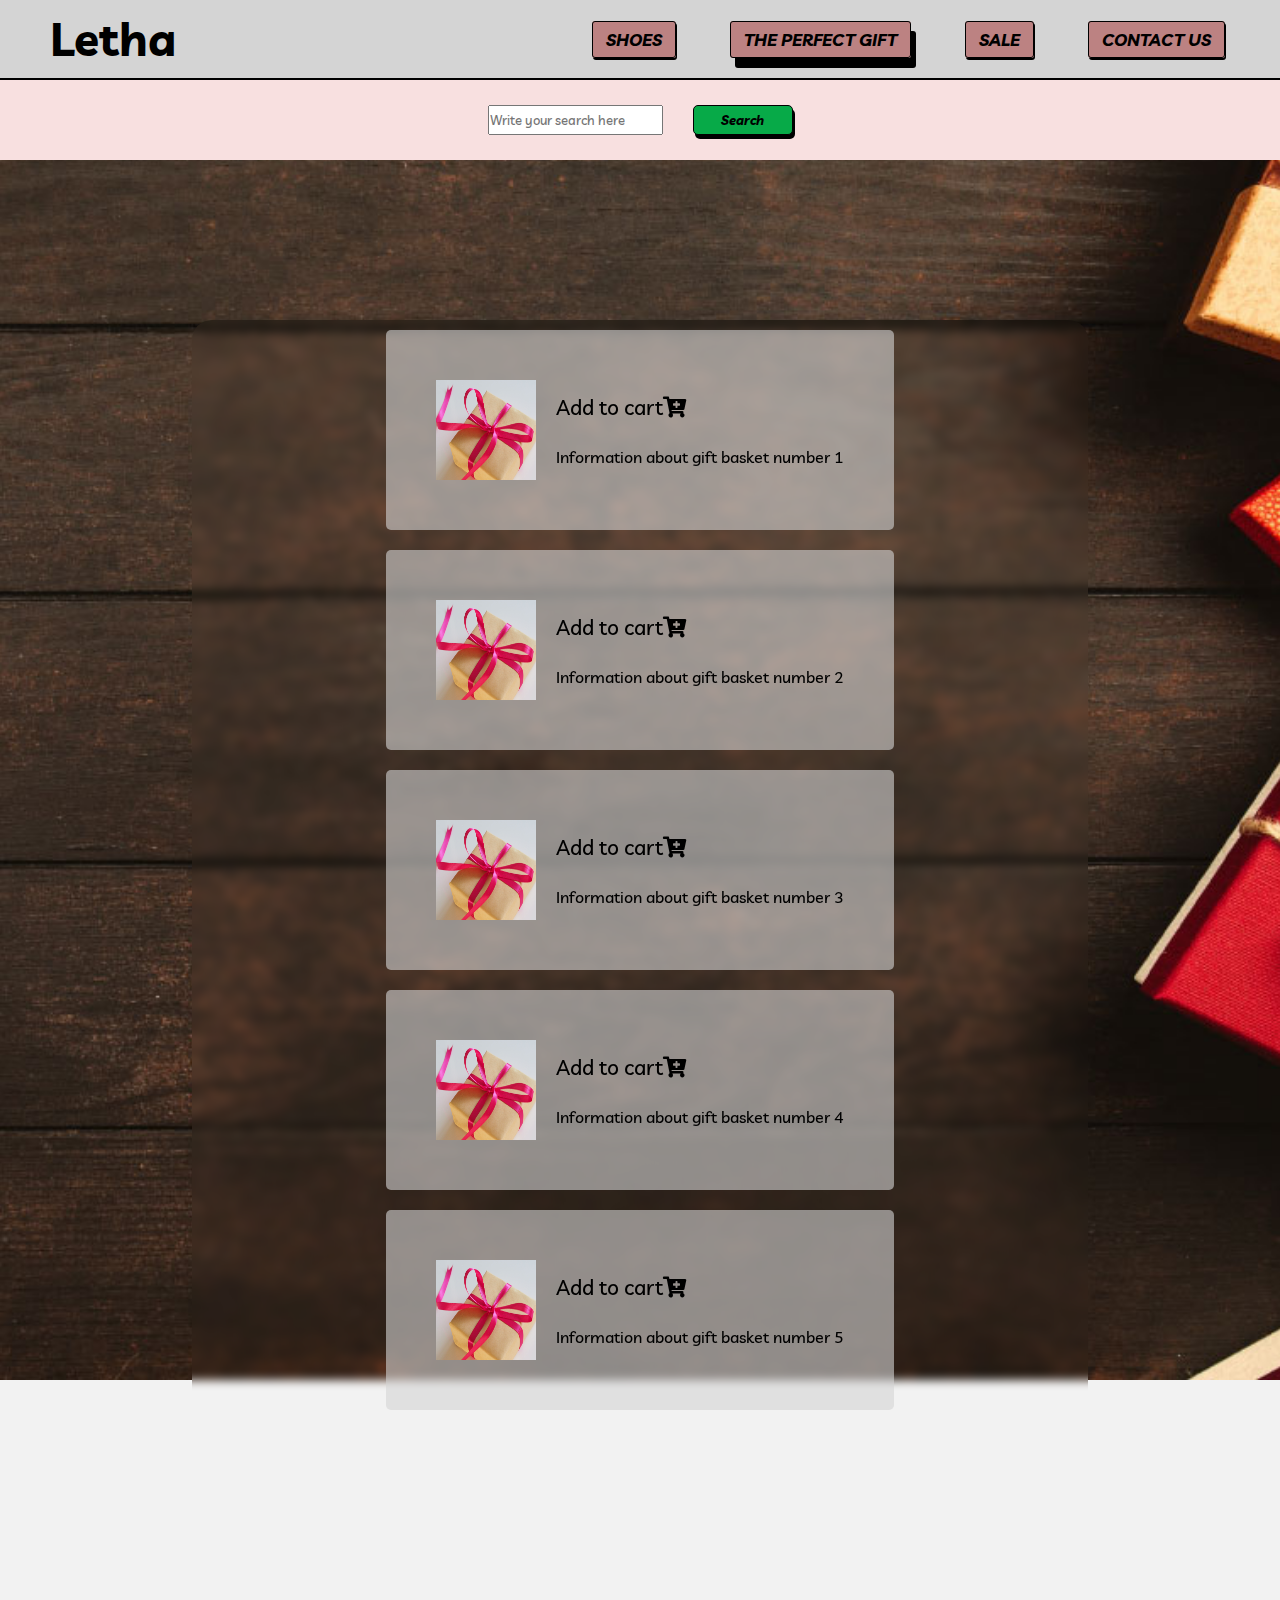
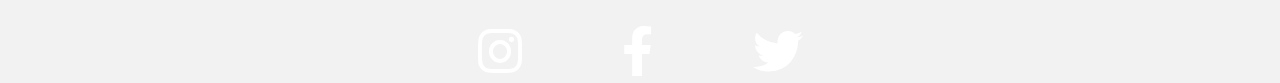
<file: gifts.html>
<!DOCTYPE html>
<html lang="en">
<head>
    <meta charset="UTF-8">
    <meta name="viewport" content="width=device-width, initial-scale=1.0">
    <title>The perfect gift</title>
    <link href="style.css" rel="stylesheet">
    <link href="fontawesome/all.css" rel="stylesheet">
    <title>The Perfect gift</title>
</head>
<body>
    <nav>
        <input type="checkbox" id="check">
        <label for="check" class="checkbtn">
            Meny<i class="fas fa-bars"></i>
        </label>
        <a class="logo" href="index.html">Letha</a>
        <ul>
            <li><a href="shoes.html">Shoes</a></li>
            <li><a href="gifts.html" class="active">The Perfect Gift</a></li>
            <li><a href="sale.html">Sale</a></li>
            <li><a href="contact.html">Contact Us</a></li>
        </ul>
    </nav>  
    <div class="backgroundImgGift">
        <div class="searchBox">
            <div class="search-input">
                <input type="text" class="textArea" placeholder="Write your search here">
                <input type="submit" class="submit" value="Search">
            </div>
        </div>
        <div class="giftBaskets">
            <div class="gift">
                <img src="images/gift.jpg" width="100px" height="100px">
                <div class="gift-flex">
                    <a href="">Add to cart<i class="fas fa-cart-plus"></i></a>
                    <p>Information about gift basket number 1</p>
                </div>
            </div>
            <div class="gift">
                <img src="images/gift.jpg" width="100px" height="100px">
                <div class="gift-flex">
                    <a href="">Add to cart<i class="fas fa-cart-plus"></i></a>
                    <p>Information about gift basket number 2</p>
                </div>
            </div>
            <div class="gift">
                <img src="images/gift.jpg" width="100px" height="100px">
                <div class="gift-flex">
                    <a href="">Add to cart<i class="fas fa-cart-plus"></i></a>
                    <p>Information about gift basket number 3</p>
                </div>
            </div>
            <div class="gift">
                <img src="images/gift.jpg" width="100px" height="100px">
                <div class="gift-flex">
                    <a href="">Add to cart<i class="fas fa-cart-plus"></i></a>
                    <p>Information about gift basket number 4</p>
                </div>
            </div>
            <div class="gift">
                <img src="images/gift.jpg" width="100px" height="100px">
                <div class="gift-flex">
                    <a href="">Add to cart<i class="fas fa-cart-plus"></i></a>
                    <p>Information about gift basket number 5</p>
                </div>
            </div>
        </div>
        <footer class="footerGifts">
            <a href="#" class="instagram"><i class="fab fa-instagram"></i></a>
            <a href="#" class="facebook"><i class="fab fa-facebook-f"></i></a>
            <a href="#" class="twitter"><i class="fab fa-twitter"></i></a>
        </footer>
    </div>
    <script src="javascript/script.js"></script>
    <script src="javascript/gifts.js"></script>
</body>
</html>
</file>
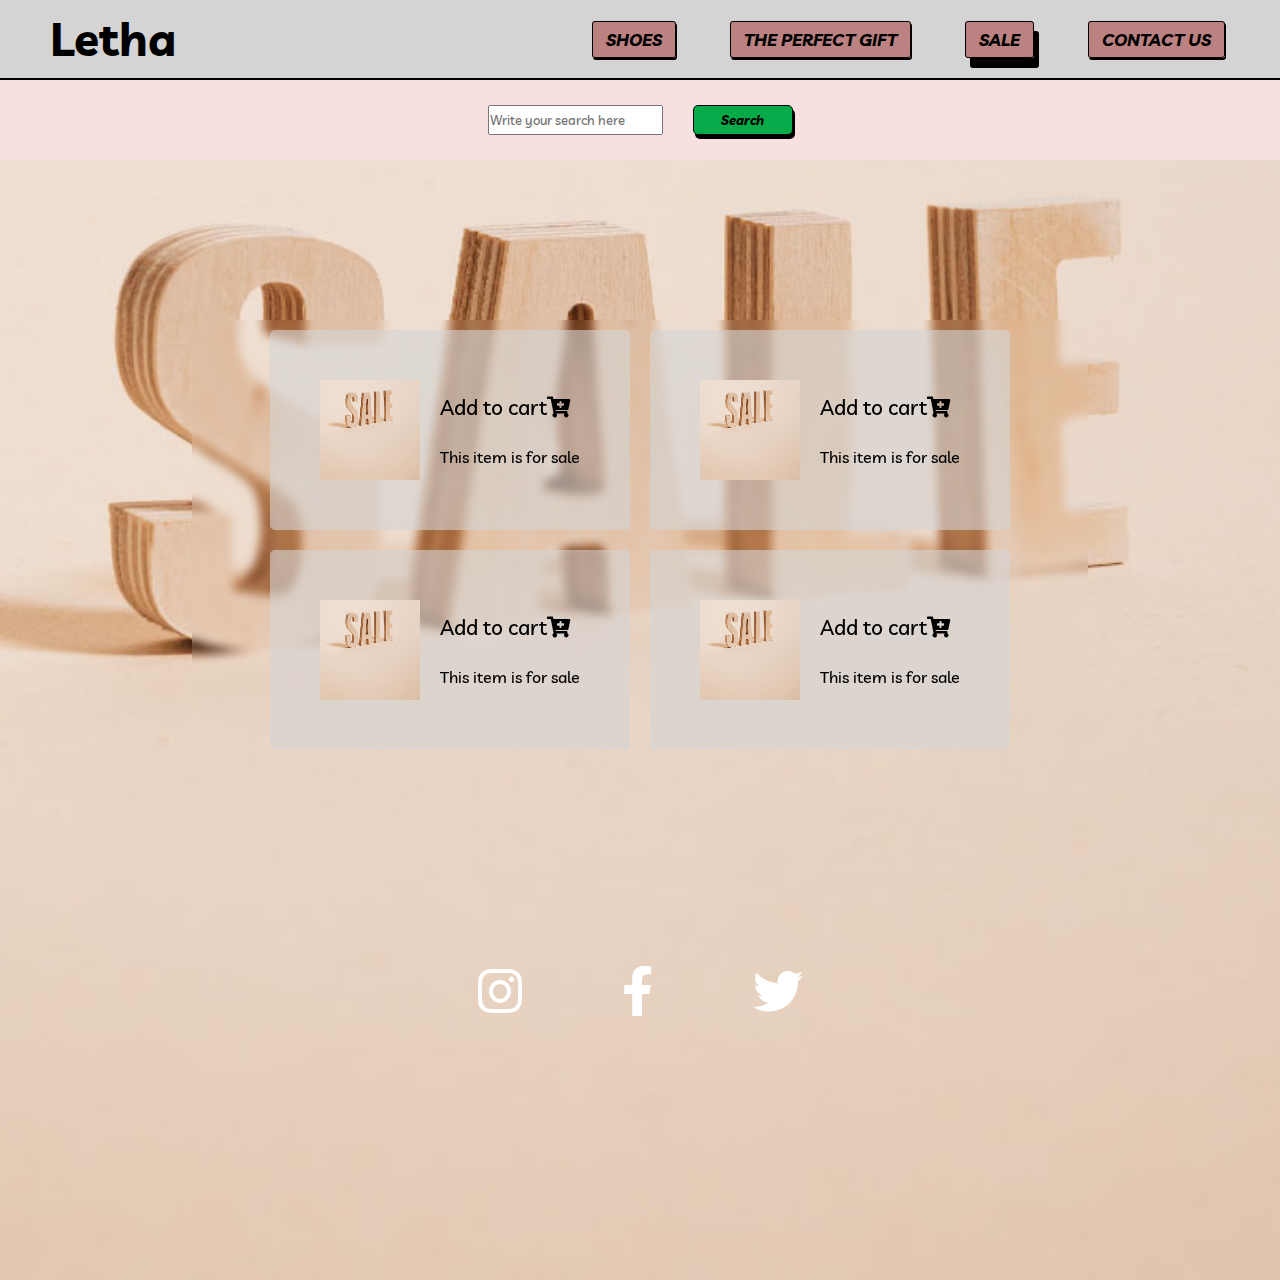
<file: sale.html>
<!DOCTYPE html>
<html lang="en">
<head>
    <meta charset="UTF-8">
    <meta name="viewport" content="width=device-width, initial-scale=1.0">
    <title>The perfect gift</title>
    <link href="style.css" rel="stylesheet">
    <link href="fontawesome/all.css" rel="stylesheet">
    <title>The Perfect gift</title>
</head>
<body>
    <nav>
        <input type="checkbox" id="check">
        <label for="check" class="checkbtn">
            Meny<i class="fas fa-bars"></i>
        </label>
        <a class="logo" href="index.html">Letha</a>
        <ul>
            <li><a href="shoes.html">Shoes</a></li>
            <li><a href="gifts.html">The Perfect Gift</a></li>
            <li><a href="sale.html" class="active">Sale</a></li>
            <li><a href="contact.html">Contact Us</a></li>
        </ul>
    </nav>
    <div class="backgroundImgSale">
        <div class="searchBox">
            <div class="search-input">
                <input type="text" class="textArea" placeholder="Write your search here">
                <input type="submit" class="submit" value="Search">
            </div>
        </div>
        <div class="sale">
           
                <div class="sale-items">
                    <img src="images/salev2.jpg" alt="Picture of shoe number 1 for sale" width="100px" height="100px">
                    <div class="inline-flex">
                        <a href="">Add to cart<i class="fas fa-cart-plus"></i></a>
                        <p>This item is for sale</p>
                    </div>
                </div>
            
            
                <div class="sale-items">
                    <img src="images/salev2.jpg" alt="Picture of shoe number 2 for sale" width="100px" height="100px">
                    <div class="inline-flex">
                        <a href="">Add to cart<i class="fas fa-cart-plus"></i></a>
                        <p>This item is for sale</p>
                    </div>
                </div>
            
            
            
                <div class="sale-items">
                    <img src="images/salev2.jpg" alt="Picture of shoe number 3 for sale" width="100px" height="100px">
                    <div class="inline-flex">
                        <a href="">Add to cart<i class="fas fa-cart-plus"></i></a>
                        <p>This item is for sale</p>
                    </div>
                </div>
            
            
                <div class="sale-items">
                    <img src="images/salev2.jpg" alt="Picture of shoe number 4 for sale"width="100px" height="100px">
                    <div class="inline-flex">
                        <a href="">Add to cart<i class="fas fa-cart-plus"></i></a>
                        <p>This item is for sale</p>
                    </div>
                </div>
            
        </div>
        <footer class="footerSale">
            <a href="#" class="instagram"><i class="fab fa-instagram"></i></a>
            <a href="#" class="facebook"><i class="fab fa-facebook-f"></i></a>
            <a href="#" class="twitter"><i class="fab fa-twitter"></i></a>
        </footer>
    </div>
    <script src="javascript/script.js"></script>
    <script src="javascript/sale.js"></script>
</body>
</html>
</file>
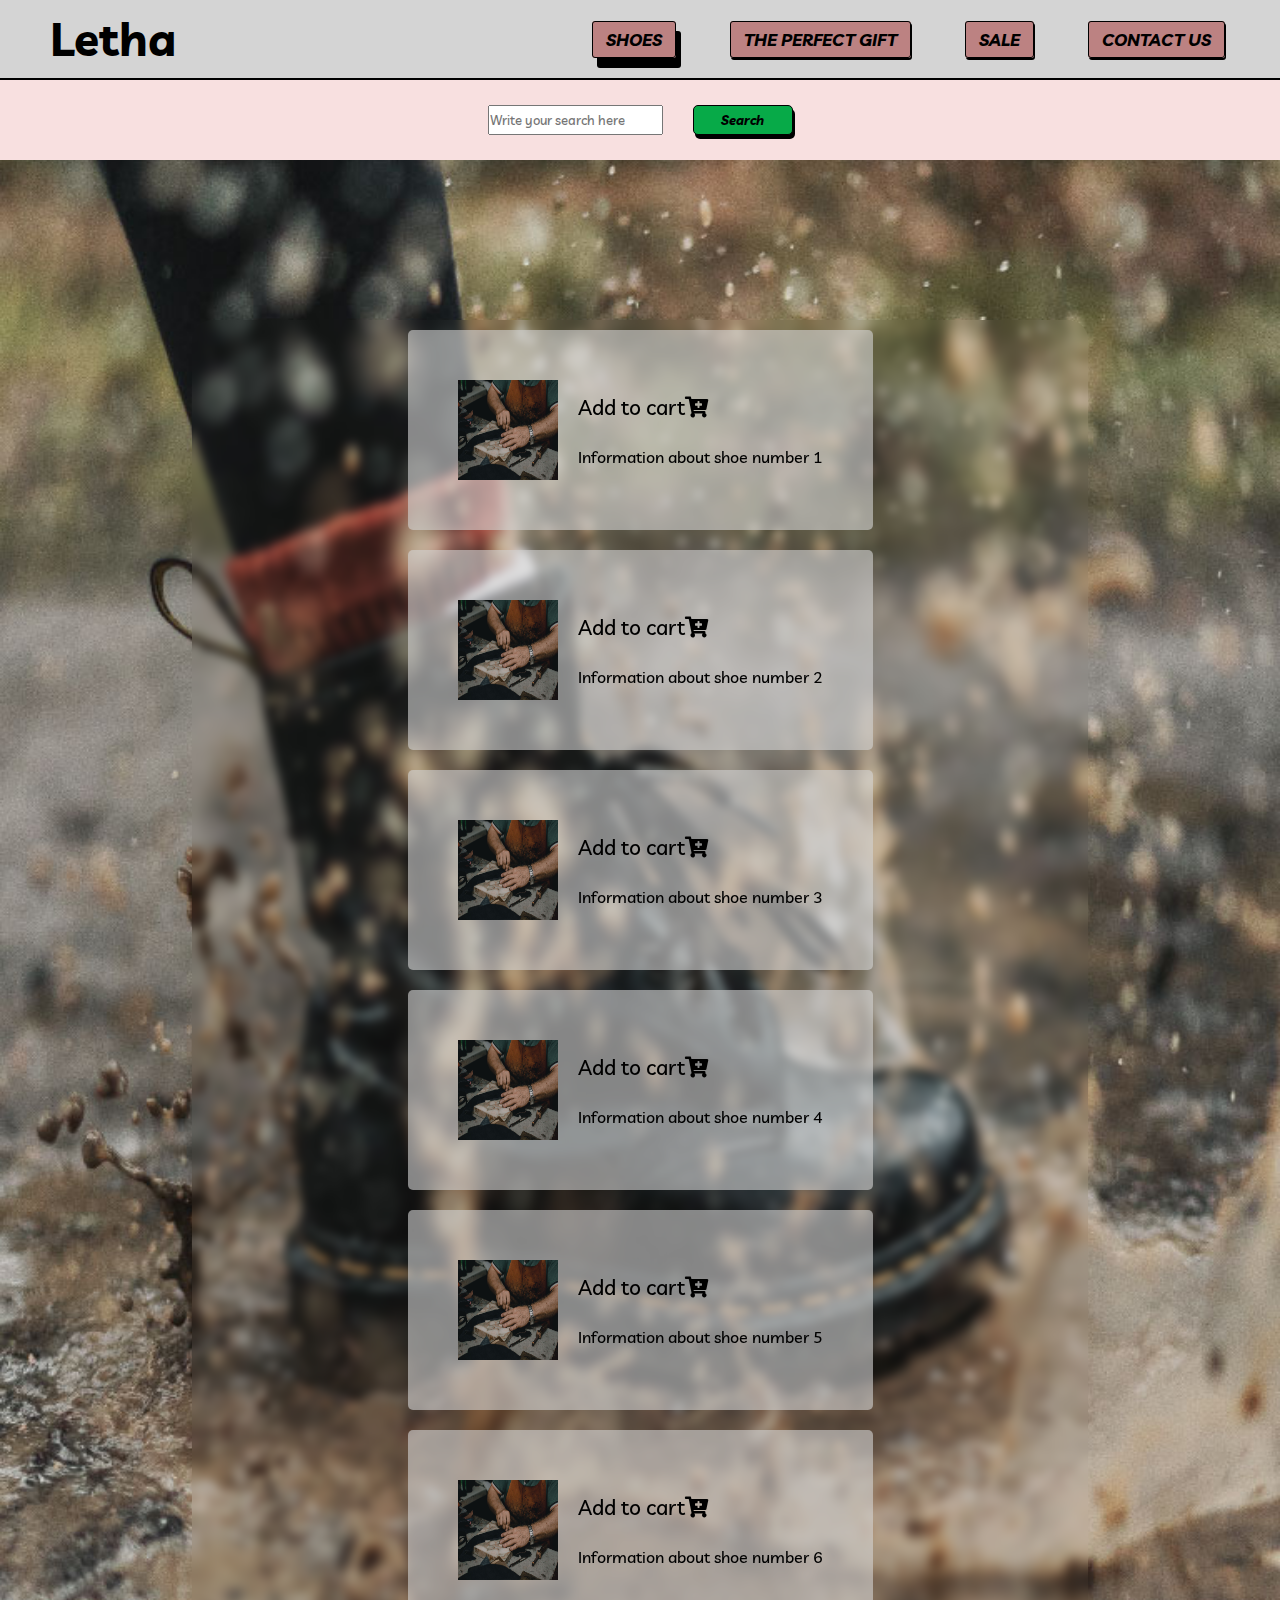
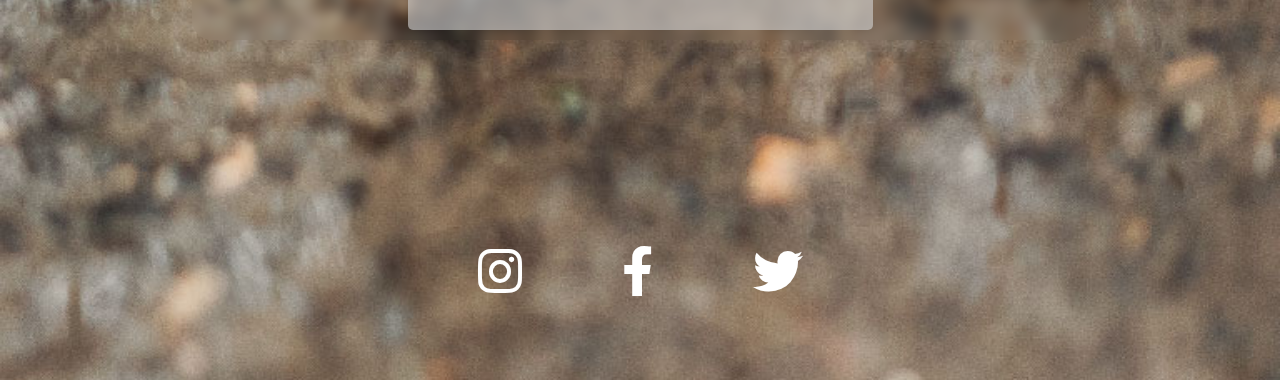
<file: shoes.html>
<!DOCTYPE html>
<html lang="en">
<head>
    <meta charset="UTF-8">
    <meta name="viewport" content="width=device-width, initial-scale=1.0">
    <link href="style.css" rel="stylesheet">
    <link href="fontawesome/all.css" rel="stylesheet">
    <title>Letha Homepage</title>
</head>
<body>
    <nav>
        <input type="checkbox" id="check">
        <label for="check" class="checkbtn">
            Meny<i class="fas fa-bars"></i>
        </label>
        <a class="logo" href="index.html">Letha</a>
        <ul>
            <li><a href="shoes.html" class="active">Shoes</a></li>
            <li><a href="gifts.html">The Perfect Gift</a></li>
            <li><a href="sale.html">Sale</a></li>
            <li><a href="contact.html">Contact Us</a></li>
        </ul>
    </nav>
    <div class="backgroundImgShoes">
        <div class="searchBox">
            <div class="search-input">
                <input type="text" class="textArea" placeholder="Write your search here">
                <input type="submit" class="submit" value="Search">
            </div>
        </div>
        <div class="stock">
            <div class="shoe">
                <img src="images/pexels-ekrulila-3084342v2.jpg" width="100px" height="100px">
                <div class="inline-flex">
                    <a href="">Add to cart<i class="fas fa-cart-plus"></i></a>
                    <p>Information about shoe number 1</p>
                </div>
            </div>
            <div class="shoe">
                <img src="images/pexels-ekrulila-3084342v2.jpg" width="100px" height="100px">
                <div class="inline-flex">
                    <a href="">Add to cart<i class="fas fa-cart-plus"></i></a>
                    <p>Information about shoe number 2</p>
                </div>
            </div>
            <div class="shoe">
                <img src="images/pexels-ekrulila-3084342v2.jpg" width="100px" height="100px">
                <div class="inline-flex">
                    <a href="">Add to cart<i class="fas fa-cart-plus"></i></a>
                    <p>Information about shoe number 3</p>
                </div>
            </div>
            <div class="shoe">
                <img src="images/pexels-ekrulila-3084342v2.jpg" width="100px" height="100px">
                <div class="inline-flex">
                    <a href="">Add to cart<i class="fas fa-cart-plus"></i></a>
                    <p>Information about shoe number 4</p>
                </div>
            </div>
            <div class="shoe">
                <img src="images/pexels-ekrulila-3084342v2.jpg" width="100px" height="100px">
                <div class="inline-flex">
                    <a href="">Add to cart<i class="fas fa-cart-plus"></i></a>
                    <p>Information about shoe number 5</p>
                </div>
            </div>
            <div class="shoe">
                <img src="images/pexels-ekrulila-3084342v2.jpg" width="100px" height="100px">
                <div class="inline-flex">
                    <a href="">Add to cart<i class="fas fa-cart-plus"></i></a>
                    <p>Information about shoe number 6</p>
                </div>
            </div>
        </div>
        <footer class="footerShoes">
            <a href="#" class="instagram"><i class="fab fa-instagram"></i></a>
            <a href="#" class="facebook"><i class="fab fa-facebook-f"></i></a>
            <a href="#" class="twitter"><i class="fab fa-twitter"></i></a>
        </footer>
    </div>
    <script src="javascript/script.js"></script>
    <script src="javascript/shoes.js"></script>
    </body>
    </html>
</file>
<file: style.css>
* {
	box-sizing: border-box;
	margin: 0 0;
	padding: 0 0;
	text-decoration: none;
}

@font-face {
	font-family: livvic;
	src: url("/fonts/Livvic/Livvic-Regular.ttf");
}

@font-face {
	font-family: livvicBold;
	src: url("/fonts/Livvic/Livvic-Bold.ttf");
}

@font-face {
	font-family: livvicBoldItalic;
	src: url("/fonts/Livvic/Livvic-BoldItalic.ttf");
}

@font-face {
	font-family: livvicMedium;
	src: url("fonts/Livvic/Livvic-Medium.ttf");
}

body {
	font-family: livvicMedium;
	background: #f2f2f2;
	height: 100%;
}

/*NAVBAR*/

nav {
	background-color: #d4d4d4;
	border-bottom: solid 2px;
	width: 100%;
	height: 80px;
}

.logo {
	float: left;
	margin-left: 50px;
	margin-top: 10px;
	color: white;
	font-family: livvicBold;
	font-size: 46px;
}
span {
	transition: all 3s ease;
}
span.text-animation {
	color: black;
}

nav ul {
	float: right;
	margin-right: 50px;
}

nav ul li {
	display: inline-block;
	line-height: 80px;
	margin: 0 5px;
}

nav ul li a {
	font-family: livvicBoldItalic, sans-serif;
	color: black;
	background: #bc8282;
	font-size: 17px;
	padding: 7px 13px;
	border-radius: 3px;
	text-transform: uppercase;
	margin-left: 40px;
	border: 1px solid black;
	box-shadow: 1px 2px black;
}

a.active,
li a:hover {
	border: 1px solid black;
	transition: 0.5s;
	color: black;
	box-shadow: 5px 10px black;
}

/*Menu icon*/

#check {
	display: none;
}

.checkbtn {
	float: right;
	margin-right: 40px;
	cursor: pointer;
	margin-top: 30px;
	text-transform: uppercase;
	display: none;
}

/*BackgroundIMG*/

.backgroundImg {
	background-image: url("/images/pexels-ekrulila-3084342v2.jpg");
	min-height: 900px;
	background-position: center;
	background-repeat: no-repeat;
	background-size: cover;
}

.backgroundImgShoes {
	background-image: url("/images/ShoesSite.jpg");
	height: 1300px;
	background-position: center;
	background-repeat: no-repeat;
	background-size: cover;
}

.backgroundImgGift {
	background-image: url("images/presents.jpg");
	height: 1200px;
	background-position: center;
	background-repeat: no-repeat;
	background-size: cover;
}

.backgroundImgSale {
	background-image: url("images/salev2.jpg");
	height: 1200px;
	background-position: center;
	background-repeat: no-repeat;
	background-size: cover;
}

.backgroundImgContact {
	background-image: url("images/adam-solomon-WHUDOzd5IYU-unsplashv2.jpg");
	height: 1000px;
	background-position: center;
	background-repeat: no-repeat;
	background-size: cover;
}

/*contact page*/

.form-error {
	display: none;
	color: red;
	font-size: 0.8rem;
	margin-top: 0.3rem;
}
.contact-form {
	display: flex;
	flex-direction: column;
	justify-content: center;
	align-items: center;
	margin-top: 60px;
	animation: 1s ease-in form-glide forwards;
	position: relative;
}
@keyframes form-glide {
	0% {
		top: -1000px;
	}
	100% {
		top: 0px;
	}
}
form {
	max-width: 500px;
	padding: 50px;
	background: rgba(255, 255, 255, 0.808);
	box-shadow: 5px 1px 5px 5px white;
}
.input-container {
	position: relative;
}
.label {
	display: block;
	margin-top: 1.4rem;
	width: 100%;
	font-size: 16px;
}
.input {
	width: 100%;
	height: 50px;
	border: 1px solid black;
	background: white;
}
.text-box {
	width: 100%;
	height: 200px;
	resize: none;
	background: white;
	border: 1px solid black;
}
.submit-container {
	overflow: hidden;
	position: relative;
	max-width: 200px;
	border-radius: 20px;
}
.submit-btn {
	z-index: 1;
	position: relative;
	height: 100%;
	width: 100%;
	color: black;
	background: none;
	border: 0px;
	font-family: LivvicBoldItalic;
	padding: 10px;
}
.submit-background {
	background: rgb(146, 58, 180);
	background: linear-gradient(
		90deg,
		rgba(146, 58, 180, 1) 0%,
		rgba(253, 43, 29, 1) 50%,
		rgba(252, 176, 69, 1) 100%
	);
	height: 400px;
	width: 400px;
	position: absolute;
	top: 0px;
	animation: changeColor 4s linear alternate infinite;
}
@keyframes changeColor {
	0% {
		left: 0px;
		top: 0px;
	}
	100% {
		top: -200px;
		left: -200px;
	}
}
.submit-btn:hover {
	text-decoration: underline;
	cursor: pointer;
}
/*Shoes site and gift site*/
.stock {
	opacity: 0;
}
.show-stock {
	opacity: 1;
	transition: 1s ease;
}
.giftBaskets {
	transform: translateX(-1800px);
}
.giftbaskets-appear {
	transform: translateX(0px);
	transition: 1s ease;
}
.sale {
	transform: translateY(-1500px);
}
.show-sale {
	transform: translateY(0px);
	transition: 1s ease;
}
.button-container {
	opacity: 0;
}
.show-button-container {
	opacity: 1;
	transition: 1s ease;
}
.stock,
.giftBaskets,
.sale {
	width: 70%;
	margin: 200px auto;
	backdrop-filter: blur(5px);
	display: flex;
	justify-content: center;
	flex-wrap: wrap;
	border-radius: 20px;
}
.shoe,
.gift,
.sale-items {
	display: flex;
	flex-direction: row;
	padding: 50px 50px;
	background: hsla(0, 0%, 83%, 0.603);
	margin: 10px 10px;
	border-radius: 5px;
}
.inline-flex,
.gift-flex {
	display: flex;
	flex-direction: column;
	justify-content: space-around;
	padding-left: 20px;
}

.inline-flex a,
.gift-flex a {
	color: black;
	font-size: 1.3rem;
}
.inline-flex a:hover,
.gift-flex a:hover {
	font-size: 1.5rem;
	transition: 0.3s;
	text-decoration: underline;
}

.footerShoes,
.footerSale {
	font-size: 50px;
	color: white;
	bottom: 0px;
	position: relative;
}
.footerGifts {
	font-size: 50px;
	color: white;
	bottom: 0px;
	position: relative;
}

/* Search box*/

.searchBox {
	display: flex;
	justify-content: center;
	height: 40px;
}
.search-input {
	background: #f8e0e0;
	width: 100%;
	height: 80px;
	display: flex;
	justify-content: center;
}
.textArea {
	height: 30px;
	margin-top: 25px;
	font-family: livvicMedium;
}
.submit {
	width: 100px;
	height: 30px;
	margin-left: 30px;
	background: #07aa48;
	border-radius: 5px;
	border: 1px solid black;
	margin-top: 25px;
	box-shadow: 2px 4px black;
	font-family: livvicBoldItalic;
}
.submit:hover {
	box-shadow: 4px 8px black;
	transition: 0.5s;
	cursor: pointer;
}

/* info main page*/
.info {
	margin-top: 200px;
	height: 200px;
	width: 100%;
	backdrop-filter: blur(5px);
	color: white;
	display: flex;
	flex-direction: column;
	justify-content: center;
	align-items: center;
	font-size: 2rem;
}

.info h2 p {
	margin-bottom: 10px;
}
/*Button homepage*/
.button-container {
	position: relative;
	overflow: hidden;
	width: 300px;
	height: 100px;
	border-radius: 40px;
	margin: 0 auto;
}
.button-container button {
	width: 100%;
	height: 100%;
	border: none;
	position: relative;
	z-index: 100;
	background: none;
	color: #fff;
	border-radius: 40px;
	font-size: 32px;
	font-family: LivvicBoldItalic;
	text-transform: uppercase;
}
.button-container button:hover {
	text-decoration: underline;
	cursor: pointer;
}
.button-background {
	background: rgb(146, 58, 180);
	background: linear-gradient(
		90deg,
		rgba(146, 58, 180, 1) 0%,
		rgba(253, 43, 29, 1) 50%,
		rgba(252, 176, 69, 1) 100%
	);
	height: 800px;
	width: 800px;
	position: absolute;
	top: 0px;
	animation: moveBackground 4s linear alternate infinite;
}
@keyframes moveBackground {
	0% {
		top: 0px;
		left: 0px;
	}
	100% {
		left: -400px;
		top: -400px;
	}
}

/*Footer*/
footer {
	font-size: 50px;
	color: white;
	position: absolute;
	width: 100%;
	bottom: 0px;
	display: flex;
	justify-content: center;
}
footer i {
	padding: 0 50px;
}

footer a {
	color: white;
}
.instagram:hover {
	color: #e4405f;
	transition: 0.5s ease;
}
.facebook:hover {
	color: #3b5999;
	transition: 0.5s ease;
}
.twitter:hover {
	color: #55acee;
	transition: 0.5s ease;
}
/*Media query*/

@media (max-width: 1609px) {
	.backgroundImgGift {
		height: 1300px;
	}
}

@media (max-width: 1308px) {
	.info {
		font-size: 1.5rem;
	}

	.backgroundImgShoes {
		height: 1900px;
	}
}

@media (max-width: 1083px) {
	.backgroundImgSale {
		height: 1400px;
	}
}

@media (max-width: 1073px) {
	.backgroundImgGift {
		height: 1600px;
	}

	.backgroundImgContact {
		background-image: url("images/contactSmallerV2.jpg");
		height: 1000px;
		background-size: cover;
		background-repeat: no-repeat;
		background-position: center;
	}
}

@media (max-width: 930px) {
	.info {
		font-size: 1rem;
	}

	.checkbtn {
		display: block;
	}
	ul {
		position: absolute;
		width: 100%;
		height: 400px;
		top: 161px;
		left: -100%;
		text-align: center;
		transition: all 0.5s;
		z-index: 1;
	}
	#check:checked ~ ul {
		left: 0;
	}

	nav ul li {
		display: block;
		border: 1px solid grey;
		backdrop-filter: blur(5px);
	}

	.backgroundImgSale {
		background-image: url("images/Sale90degVsmallerV2.jpg");
		height: 1600px;
		background-position: center;
		background-repeat: no-repeat;
		background-size: cover;
	}
}

@media (max-width: 630px) {
	.info {
		width: 80%;
		padding-left: 10px;
		padding-right: 10px;
		margin: 150px auto;
		border: 1px solid #d4d4d4;
		border-radius: 10px;
		padding: 0 10px;
	}
	.info h2 {
		margin-bottom: 20px;
	}
	.button-container {
		width: 250px;
		height: 75px;
	}
}

@media (max-width: 472px) {
	.backgroundImgShoes {
		height: 2100px;
	}
	.sale {
		width: 80%;
	}
}

@media (max-width: 440px) {
	footer i,
	.footerGifts {
		padding: 0 30px;
		font-size: 2rem;
	}
	.backgroundImgGift {
		height: 1700px;
	}
}

@media (max-width: 400px) {
	.logo {
		margin-left: 10px;
	}
	.backgroundImgSale {
		height: 1800px;
	}
}

@media (max-width: 310px) {
	footer i {
		padding: 0 20px;
		font-size: 2rem;
	}
}
</file>
